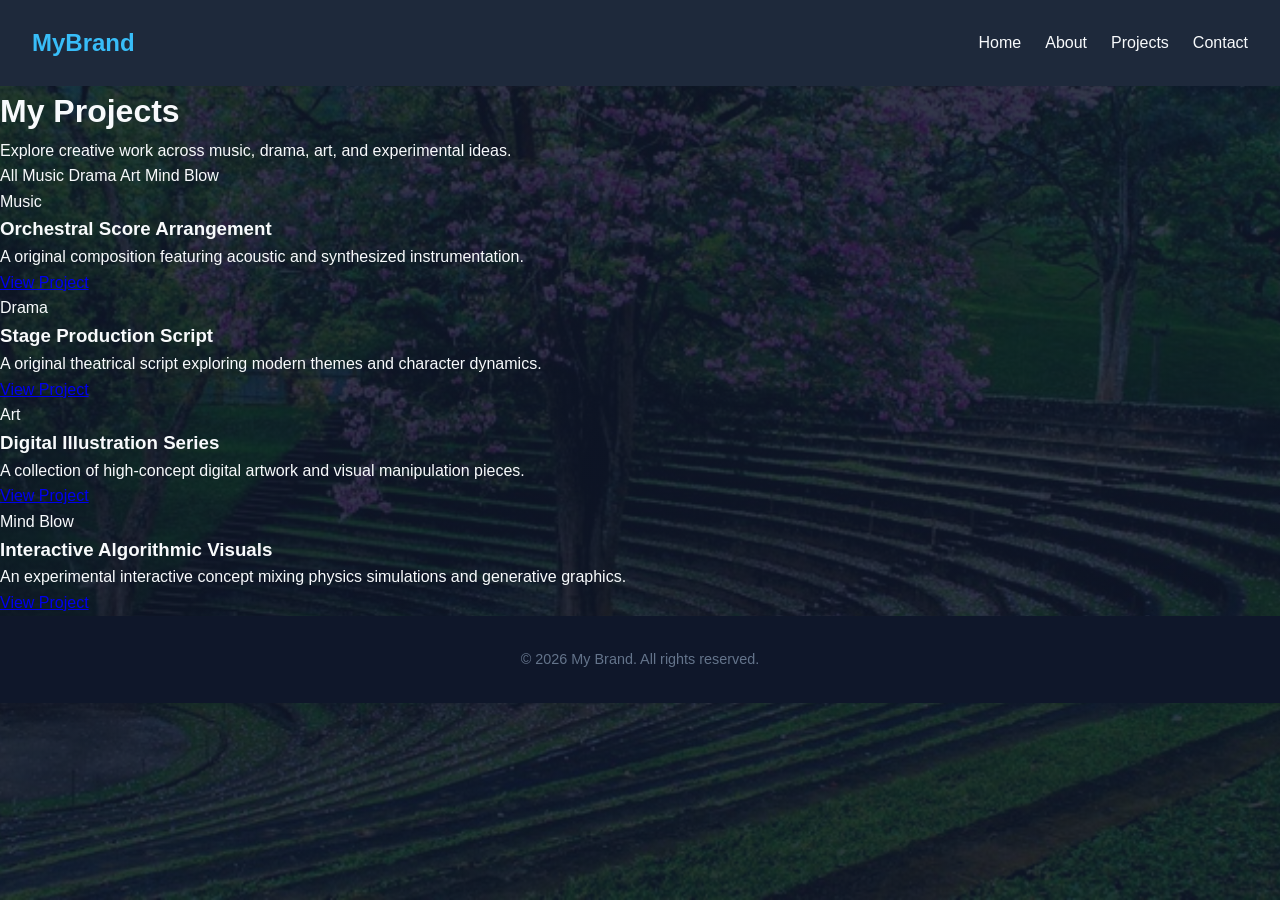
<file: projects.ab02.html>
<!DOCTYPE html>
<html lang="en">
<head>
    <meta charset="UTF-8">
    <meta name="viewport" content="width=device-width, initial-scale=1.0">
    <title>My Projects</title>
    <link rel="stylesheet" href="style.css">
</head>
<body>

    <!-- Navigation Header -->
    <header>
        <nav class="navbar">
            <div class="logo">MyBrand</div>
            <ul class="nav-links">
                <li><a href="index.html">Home</a></li>
                <li><a href="index.html#about">About</a></li>
                <li><a href="projects.html">Projects</a></li>
                <li><a href="contact.html">Contact</a></li>
            </ul>
        </nav>
    </header>

    <!-- Main Projects Section -->
    <main class="projects-container">
        <h1>My Projects</h1>
        <p class="subtitle">Explore creative work across music, drama, art, and experimental ideas.</p>

        <!-- Category Tags Bar -->
        <div class="filter-tags">
            <span class="tag active">All</span>
            <span class="tag">Music</span>
            <span class="tag">Drama</span>
            <span class="tag">Art</span>
            <span class="tag">Mind Blow</span>
        </div>

        <!-- Projects Grid -->
        <div class="projects-grid">
            
            <!-- Music Project -->
            <div class="project-card">
                <span class="category-badge">Music</span>
                <h3>Orchestral Score Arrangement</h3>
                <p>A original composition featuring acoustic and synthesized instrumentation.</p>
                <a href="#" class="btn-secondary">View Project</a>
            </div>

            <!-- Drama Project -->
            <div class="project-card">
                <span class="category-badge">Drama</span>
                <h3>Stage Production Script</h3>
                <p>A original theatrical script exploring modern themes and character dynamics.</p>
                <a href="#" class="btn-secondary">View Project</a>
            </div>

            <!-- Art Project -->
            <div class="project-card">
                <span class="category-badge">Art</span>
                <h3>Digital Illustration Series</h3>
                <p>A collection of high-concept digital artwork and visual manipulation pieces.</p>
                <a href="#" class="btn-secondary">View Project</a>
            </div>

            <!-- Mind Blow Project -->
            <div class="project-card">
                <span class="category-badge">Mind Blow</span>
                <h3>Interactive Algorithmic Visuals</h3>
                <p>An experimental interactive concept mixing physics simulations and generative graphics.</p>
                <a href="#" class="btn-secondary">View Project</a>
            </div>

        </div>
    </main>

    <!-- Footer -->
    <footer>
        <p>&copy; 2026 My Brand. All rights reserved.</p>
    </footer>

</body>
</html>
</file>
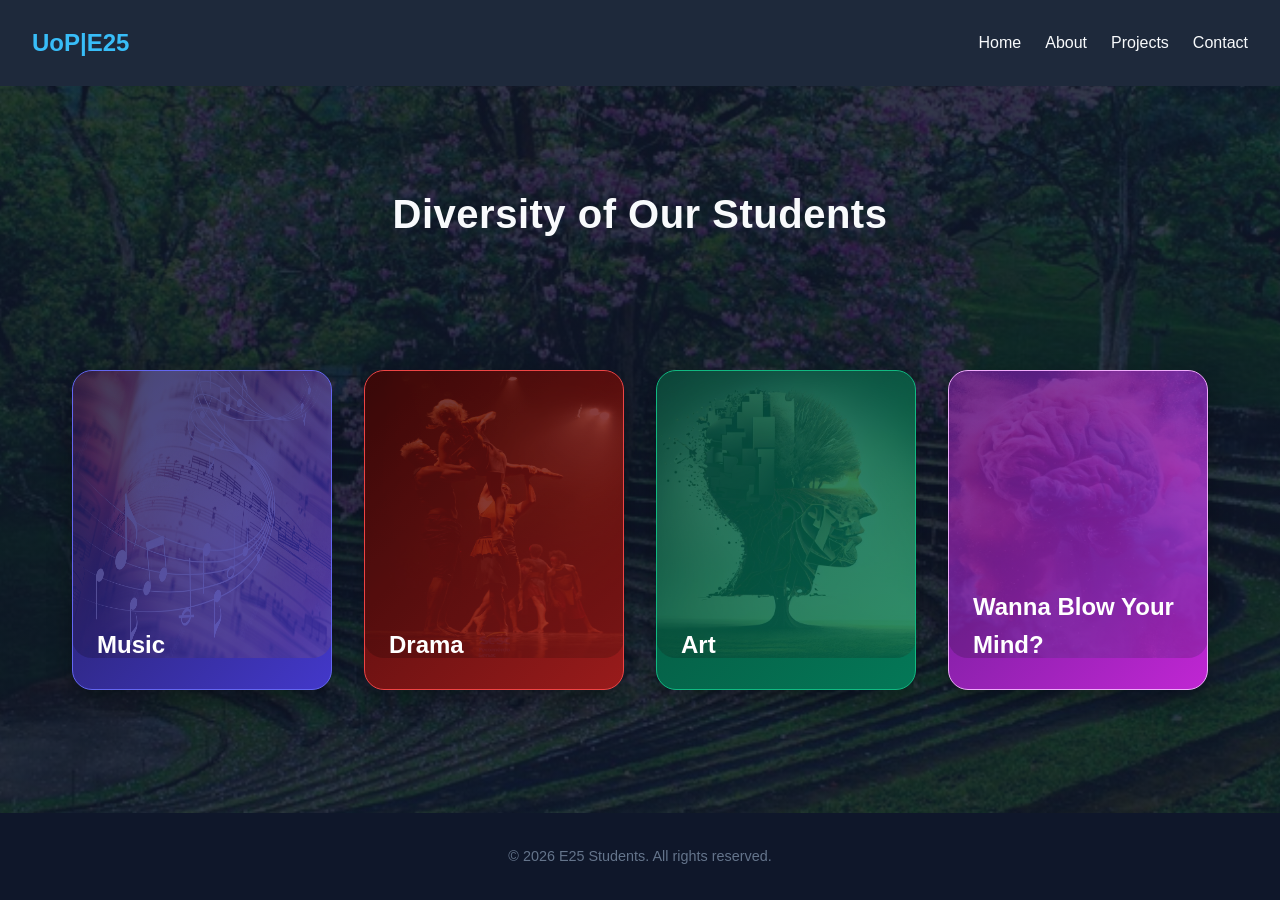
<file: projects.html>
<!DOCTYPE html>
<html lang="en">
<head>
    <meta charset="UTF-8">
    <meta name="viewport" content="width=device-width, initial-scale=1.0">
    <title>Diversity of Our Students</title>
    <link rel="stylesheet" href="style.css">
</head>
<body>

 <!-- Navigation Header -->
    <header>
        <nav class="navbar">
            <div class="logo">UoP|E25</div>
            <ul class="nav-links">
                <li><a href="index.html">Home</a></li>
                <li><a href="index.html#about">About</a></li>
                <li><a href="projects.html">Projects</a></li>
                <li><a href="index.html#contact">Contact</a></li>
            </ul>
        </nav>
    </header>

    <!-- Main Title with 1-inch top margin gap -->
    <div class="title-container">
        <h1 class="page-title">Diversity of Our Students</h1>
    </div>

    <!-- Centered Category Cards Grid -->
    <main class="grid-container">

        <!-- Music Tile -->
        <a href="ab01.music.html" class="category-card music-theme">
            <img src="music-icon.jpg" alt="Music Icon" class="card-icon">
            <div class="card-content">
                <h2>Music</h2>
            </div>
            <div class="summary-tile">
                <p>Explorations in orchestral scores, acoustic compositions, and instrumental arrangements.</p>
            </div>
        </a>

        <!-- Drama Tile -->
        <a href="ab01.drama.html" class="category-card drama-theme">
            <img src="drama-icon.jpg" alt="Drama Icon" class="card-icon">
            <div class="card-content">
                <h2>Drama</h2>
            </div>
            <div class="summary-tile">
                <p>Original theatrical scripts, stage productions, and character-driven storytelling.</p>
            </div>
        </a>

        <!-- Art Tile -->
        <a href="ab01.art.html" class="category-card art-theme">
            <img src="art-icon.jpg" alt="Art Icon" class="card-icon">
            <div class="card-content">
                <h2>Art</h2>
            </div>
            <div class="summary-tile">
                <p>Digital illustrations, visual design pieces, and photo manipulation projects.</p>
            </div>
        </a>

        <!-- Wanna Blow Your Mind? Tile -->
        <a href="ab01.mind-blow.html" class="category-card mind-blow-theme">
            <img src="mind-blow-icon.jpg" alt="Mind Blow Icon" class="card-icon">
            <div class="card-content">
                <h2>Wanna Blow Your Mind?</h2>
            </div>
            <div class="summary-tile">
                <p>Experimental algorithms, physics simulations, and high-concept creative ideas.</p>
            </div>
        </a>

    </main>

    <!-- Footer -->
    <footer>
        <p>&copy; 2026 E25 Students. All rights reserved.</p>
    </footer>

</body>
</html>
</file>
<file: style.css>
/* Reset and Base Styles */

* {
    margin: 0;
    padding: 0;
    box-sizing: border-box;
    font-family: 'Segoe UI', Tahoma, Geneva, Verdana, sans-serif;
}

body {
    /* Merged dark background color with transparent background overlay */
    background: linear-gradient(rgba(15, 23, 42, 0.85), rgba(15, 23, 42, 0.85)),
                url('wala.jpg') no-repeat center center fixed;
    background-size: cover;
    color: #f8fafc;
    line-height: 1.6;
}
/* Center alignment for the parent container if needed */
.hero-content {
    text-align: center;
}

/* Container for the button and popup - centered relative to hero content */
.btn-popup-wrapper {
    position: relative;
    display: inline-block;
    margin: 0 auto;
}

/* Base popup state: vertically aligned list positioned on the RIGHT side of the button */
.btn-popup-wrapper .tiles-popup {
    position: absolute;
    top: 50%;
    left: 100%;
    transform: translateY(-50%) translateX(10px); /* 10px gap to the right */
    
    opacity: 0;
    visibility: hidden;
    pointer-events: none;

    /* Vertical stack alignment */
    display: flex;
    flex-direction: column;
    gap: 10px;
    padding: 14px;
    
    background: rgba(15, 23, 42, 0.88);
    backdrop-filter: blur(12px); /* Frosted glass aesthetic */
    border: 1px solid rgba(255, 255, 255, 0.15);
    border-radius: 14px;
    box-shadow: 0 15px 35px rgba(0, 0, 0, 0.5);

    transition: all 0.3s cubic-bezier(0.16, 1, 0.3, 1);
    z-index: 100;
}

/* Invisible hover bridge to prevent the popup from hiding when moving mouse rightward */
.btn-popup-wrapper .tiles-popup::before {
    content: '';
    position: absolute;
    top: 0;
    left: -15px;
    width: 15px;
    height: 100%;
}

/* Hover trigger state */
.btn-popup-wrapper:hover .tiles-popup {
    opacity: 1;
    visibility: visible;
    pointer-events: auto;
    transform: translateY(-50%) translateX(15px);
}

/* Explicit styling for individual group tiles */
.btn-popup-wrapper .tiles-popup .tile {
    display: flex;
    flex-direction: column;
    align-items: center;
    justify-content: center;
    width: 120px;
    height: 52px;
    
    background: linear-gradient(135deg, rgba(30, 41, 59, 0.9), rgba(15, 23, 42, 0.9));
    border: 1px solid rgba(255, 255, 255, 0.08);
    border-radius: 10px;
    text-decoration: none !important;
    
    transition: all 0.25s ease;
}

/* Typography styles */
.btn-popup-wrapper .tiles-popup .tile .group-code {
    font-size: 1rem;
    font-weight: 700;
    color: #38bdf8;
    letter-spacing: 0.5px;
}

.btn-popup-wrapper .tiles-popup .tile .group-label {
    font-size: 0.68rem;
    font-weight: 500;
    color: #94a3b8;
    margin-top: 1px;
}

/* Hover behavior on each group tile */
.btn-popup-wrapper .tiles-popup .tile:hover {
    background: linear-gradient(135deg, #0284c7, #0369a1);
    border-color: rgba(255, 255, 255, 0.3);
    transform: translateX(4px);
    box-shadow: 0 6px 18px rgba(2, 132, 199, 0.4);
}

.btn-popup-wrapper .tiles-popup .tile:hover .group-code,
.btn-popup-wrapper .tiles-popup .tile:hover .group-label {
    color: #ffffff !important;
}
/**/

/* Navigation Bar */

.navbar {
    display: flex;
    justify-content: space-between;
    align-items: center;
    padding: 1.5rem 2rem;
    background-color: #1e293b;
}

.logo {
    font-size: 1.5rem;
    font-weight: bold;
    color: #38bdf8;
}

.nav-links {
    list-style: none;
    display: flex;
    gap: 1.5rem;
}

.nav-links a {
    color: #f8fafc;
    text-decoration: none;
    font-weight: 500;
}

.nav-links a:hover {
    color: #38bdf8;
}

/* Hero Section */

/* Hero Section - Fixed Alignment */

.hero {
    min-height: 70vh;
    display: flex;
    flex-direction: column;
    justify-content: center;
    align-items: flex-start; /* Aligns content cleanly to the left edge margin */
    max-width: 1200px;      /* Standard max-width matching grid-container */
    margin: 0 auto;
    padding: 0 2rem;
}

.hero h1 {
    font-size: 3rem;
    margin-bottom: 0.75rem;
    text-align: left;
}

.hero p {
    font-size: 1.25rem;
    color: #94a3b8;
    margin-bottom: 1.5rem;
    text-align: left;
}

/* Fix popup positioning relative to button */

.btn-popup-wrapper {
    position: relative;
    display: inline-block;
}

.hero h1 {
    font-size: 3rem;
    margin-bottom: 1rem;
}

.hero p {
    font-size: 1.25rem;
    color: #94a3b8;
    margin-bottom: 2rem;
}

.btn {
    display: inline-block;
    padding: 0.75rem 1.5rem;
    background-color: #0284c7;
    color: #ffffff;
    text-decoration: none;
    border-radius: 6px;
    font-weight: 600;
}

.btn:hover {
    background-color: #0369a1;
}

/* About , Footer & contact */

.about {
    padding: 4rem 2rem;
    text-align: center;
    background-color: #1e293b;
}

.contact {
    padding: 4rem 2rem;
    text-align: center;
    background-color: #1e293b;
}

/*Team Section*/

.team-section {
    padding: 4rem 2rem;
    text-align: center;
    background-color: #0f172a;
}

.team-grid {
    display: flex;
    justify-content: center;
    gap: 2rem;
    flex-wrap: wrap;
    margin-top: 2rem;
}

.team-card {
    background-color: #1e293b;
    border-radius: 12px;
    padding: 2rem;
    width: 100%;             /* Ensures smooth mobile responsiveness */
    max-width: 260px;
    box-shadow: 0 4px 10px rgba(0, 0, 0, 0.3);
    text-align: center;
}

/* Tile Popup Animation on Hover */

.team-card {
    /* Ensure smooth transition for scaling */
    transition: transform 0.4s cubic-bezier(0.34, 1.56, 0.64, 1), box-shadow 0.4s ease;
}

.team-card:hover {
    transform: scale(1.08) translateY(-10px); /* Pops up and scales larger */
    box-shadow: 0 15px 30px rgba(0, 0, 0, 0.5), 0 0 20px rgba(56, 189, 248, 0.3); /* Glowing popup shadow */
    z-index: 10;
}

.team-img {
    width: 120px;
    height: 120px;
    border-radius: 50%; /* Makes the image circular */
    object-fit: cover;
    margin-bottom: 1rem;
    border: 3px solid #38bdf8;

    /* Smooth zoom transition */
    transition: transform 0.3s ease;
}

/* Zoom image slightly when hovering over the card */

.team-card:hover .team-img {
    transform: scale(1.15); /* Scales image up by 15% */
}

.team-card h3 {
    color: #f8fafc;
    margin-bottom: 0.25rem;
}

.team-card .role {
    color: #38bdf8;
    font-size: 0.9rem;
    font-weight: 600;
    margin-bottom: 0.75rem;
}

.team-card .bio {
    color: #94a3b8;
    font-size: 0.85rem;
}

footer {
    text-align: center;
    padding: 2rem;
    font-size: 0.9rem;
    color: #64748b;
}

/* Reset and General Styles */

* {
    margin: 0;
    padding: 0;
    box-sizing: border-box;
    font-family: 'Segoe UI', Tahoma, Geneva, Verdana, sans-serif;
}

body {
    background-color: #0f172a;
    color: #f8fafc;
    min-height: 100vh;
    display: flex;
    flex-direction: column;
}

/* Navbar Setup */

.navbar {
    display: flex;
    justify-content: space-between;
    align-items: center;
    padding: 1.5rem 2rem;
    background-color: #1e293b;
}

.logo {
    font-size: 1.5rem;
    font-weight: bold;
    color: #38bdf8;
}

.nav-links {
    list-style: none;
    display: flex;
    gap: 1.5rem;
}

.nav-links a {
    color: #f8fafc;
    text-decoration: none;
    font-weight: 500;
}

.nav-links a:hover {
    color: #38bdf8;
}

/* 1. Title Container with ~1-inch gap (96px = 1in in CSS) */

.title-container {
    margin-top: 1in;
    text-align: center;
    padding: 0 1rem;
}

.page-title {
    font-size: 2.5rem;
    color: #f8fafc;
    font-weight: 700;
    letter-spacing: 0.5px;
}

/* 2. Centered Layout for Tiles */

.grid-container {
    display: flex;
    flex-wrap: wrap;
    justify-content: center;
    align-items: center;
    gap: 2rem;
    max-width: 1200px;
    margin: 3rem auto;
    padding: 0 1.5rem;
    flex: 1;
}

/* Main Curved Rectangle Tiles */

.category-card {
    position: relative;
    width: 260px;
    height: 320px;
    border-radius: 20px; /* Curved edges */
    text-decoration: none;
    overflow: hidden;
    display: flex;
    flex-direction: column;
    justify-content: flex-end;
    box-shadow: 0 10px 25px rgba(0, 0, 0, 0.3);
    transition: transform 0.3s cubic-bezier(0.4, 0, 0.2, 1);
}

.category-card:hover {
    transform: translateY(-8px);
}

.card-content {
    padding: 1.5rem;
    z-index: 1;
}

.card-content h2 {
    font-size: 1.5rem;
    color: #ffffff;
    font-weight: 600;
}

/* Transparent Background Icon */

.card-icon {
    position: absolute;
    top: 40%;
    left: 50%;
    transform: translate(-50%, -50%);
    width: 260px;            /* Adjust icon size */
    height: 320px;
    border-radius: 20px; /* Curved edges */
    opacity: 0.18;           /* Controls transparency (0.1 to 0.3 works best) */
    pointer-events: none;    /* Prevents the image from interfering with clicks */
    z-index: 0;
}

/* Color Themes Matched to Content */

.music-theme {
    background: linear-gradient(135deg, #1e1b4b, #4338ca); /* Deep Purple / Indigo */
    border: 1px solid #6366f1;
}

.drama-theme {
    background: linear-gradient(135deg, #450a0a, #991b1b); /* Deep Crimson / Velvet */
    border: 1px solid #ef4444;
}

.art-theme {
    background: linear-gradient(135deg, #064e3b, #047857); /* Emerald / Gallery Green */
    border: 1px solid #10b981;
}

.mind-blow-theme {
    background: linear-gradient(135deg, #581c87, #c026d3); /* Neon Magenta / Cosmic Fuchsia */
    border: 1px solid #f0abfc;
}

/* 3. Transparent Hover Summary Tile */

.summary-tile {
    position: absolute;
    bottom: 0;
    left: 0;
    width: 100%;
    height: 100%;
    border-radius: 20px; /* Curved edges */
    background: rgba(15, 23, 42, 0.85); /* Semi-transparent friendly tile overlay */
    backdrop-filter: blur(8px); /* Smooth frosted glass effect */
    padding: 2rem 1.5rem;
    display: flex;
    align-items: center;
    justify-content: center;
    text-align: center;
    opacity: 0;
    transform: translateY(100%); /* Start hidden below the card */
    transition: all 0.4s cubic-bezier(0.4, 0, 0.2, 1);
}

.summary-tile p {
    color: #f1f5f9;
    font-size: 0.95rem;
    line-height: 1.5;
}

/* Reveal summary smoothly on hover */

.category-card:hover .summary-tile {
    opacity: 1;
    transform: translateY(0);
}

/* Footer */

footer {
    text-align: center;
    padding: 2rem;
    font-size: 0.9rem;
    color: #64748b;
    background-color: #0f172a;
}
</file>
